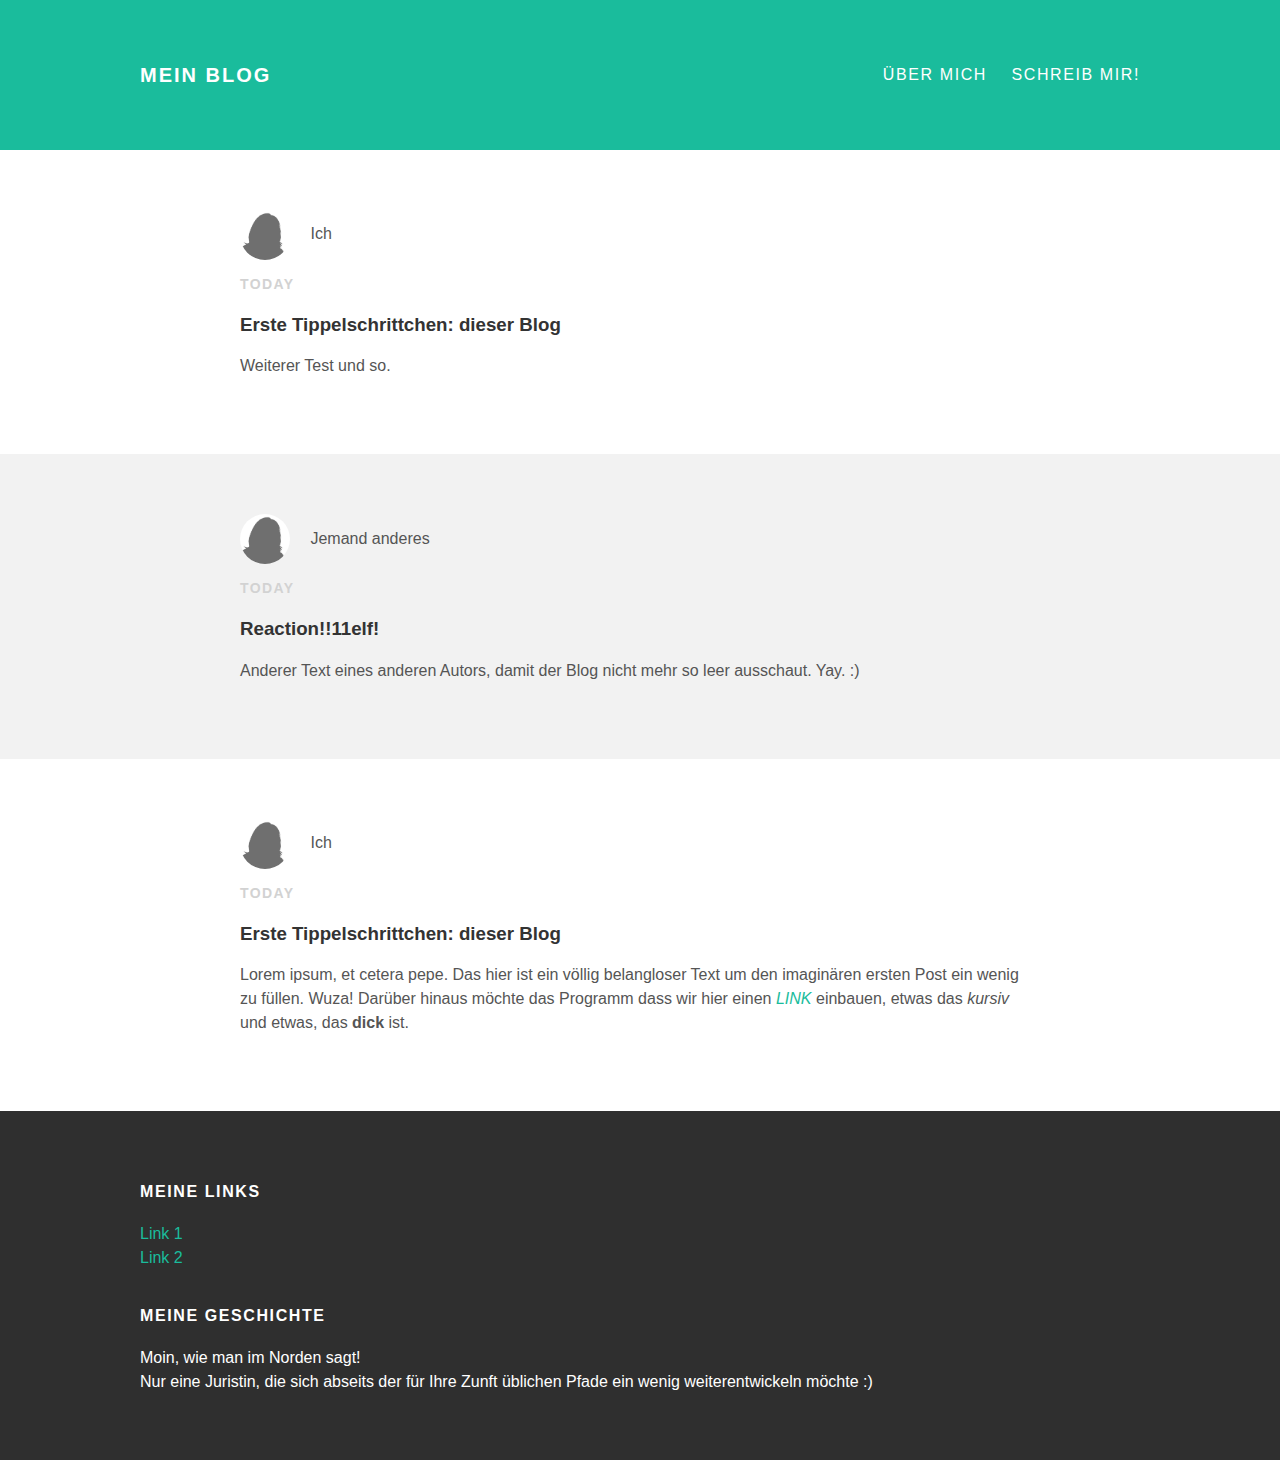
<file: index.html>
<!DOCTYPE html>
<html lang="en" dir="ltr">

  <head>
    <meta charset="utf-8">
    <title>Experimenteller Jurist*innenblog</title>
    <link rel="stylesheet" type="text/css" href="style.css">
  </head>

  <body>
  <div id="header">
    <div class="container">
      <a id="header-title" href="index.html">Mein Blog</a>
      <ul id="header-nav">
        <li><a href="about.html">Über Mich</a></li>
        <li><a href="mailto:detmers.carola@mailbox.org">Schreib mir!</a></li>
      </ul>
    </div>
  </div>

  <div id="content">
     <div class="post-container">
      <div class="post">
        <div class="post-author">
          <img src="me.png" height="50px" width="50px">
          <span>Ich</span>
        </div>
        <p class="post-date">Today</p>
        <h3 class="post-title">Erste Tippelschrittchen: dieser Blog</h3>
        <div class="post-content">
          <p>Weiterer Test und so.</p>
        </div>
      </div>
    </div>
    <div class="post-container">
      <div class="post">
        <div class="post-author">
          <img src="me.png" height="50px" width="50px">
          <span>Jemand anderes</span>
        </div>
        <p class="post-date">Today</p>
        <h3 class="post-title">Reaction!!11elf!</h3>
        <div class="post-content">
          <p> Anderer Text eines anderen Autors, damit der Blog nicht mehr so leer ausschaut. Yay. :)</p>
        </div>
      </div>
    </div>
    <div class="post-container">
      <div class="post">
        <div class="post-author">
          <img src="me.png" height="50px" width="50px">
          <span>Ich</span>
        </div>
        <p class="post-date">Today</p>
        <h3 class="post-title">Erste Tippelschrittchen: dieser Blog</h3>
        <div class="post-content">
          <p>Lorem ipsum, et cetera pepe. Das hier ist ein völlig belangloser Text um den imaginären ersten Post ein wenig zu füllen. Wuza!
          Darüber hinaus möchte das Programm dass wir hier einen <em><a href="https://google.com">LINK</a></em> einbauen,
          etwas das <em>kursiv</em> und etwas, das <strong>dick</strong> ist.</p>
        </div>
      </div>
    </div>
  </div>

  <div id="footer">
    <div class="container">
      <div class="column">
        <h4>Meine Links</h4>
        <p>
          <a href="">Link 1</a> <br>
          <a href="">Link 2</a>
        </p>
      </div>
      <div class="column">
        <h4>Meine Geschichte</h4>
        <p>Moin, wie man im Norden sagt! <br> Nur eine Juristin, die sich abseits der für Ihre Zunft üblichen Pfade ein wenig weiterentwickeln möchte :)
        </p>
      </div>

    </div>
  </div>
  </body>
</html>
</file>
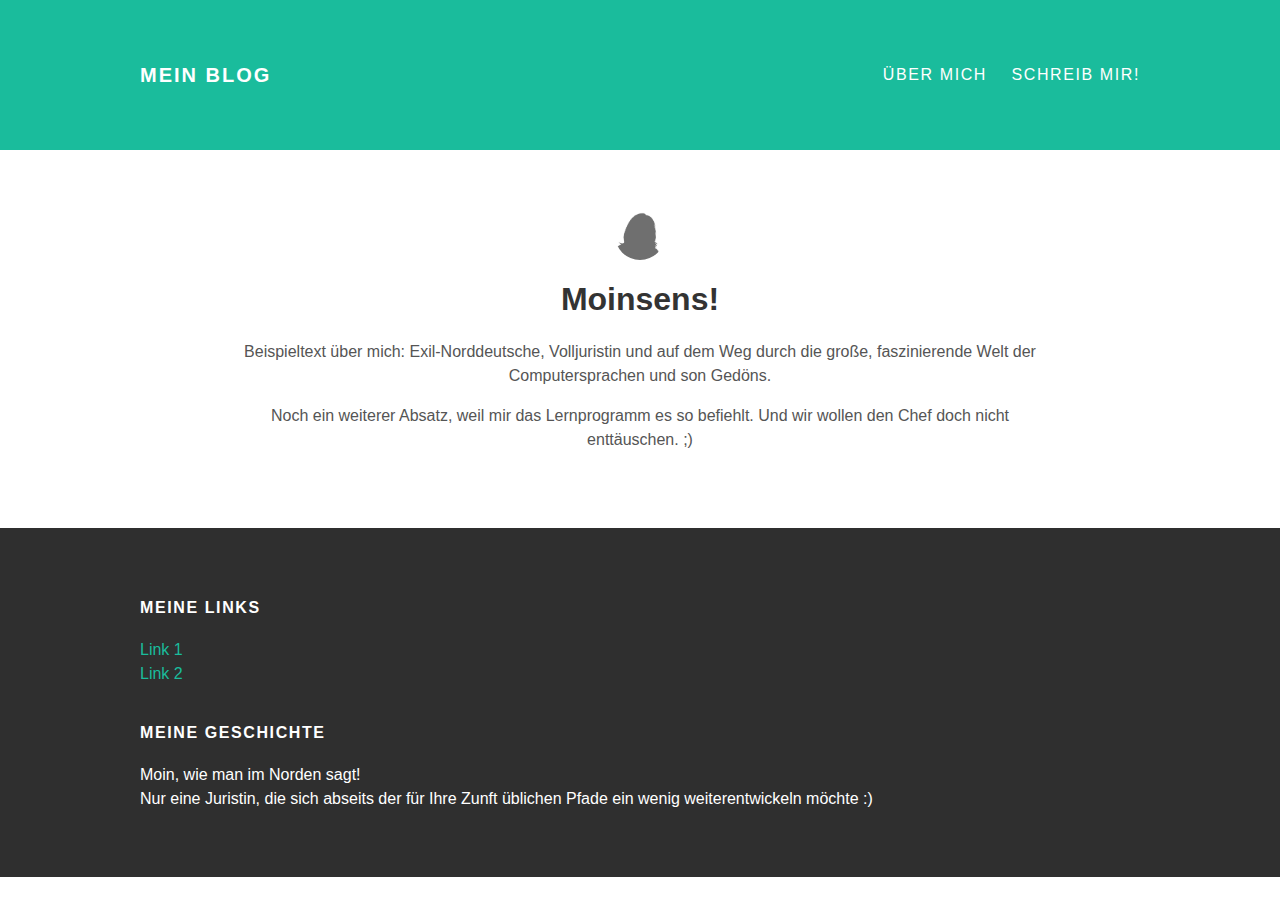
<file: about.html>
<!DOCTYPE html>
<html lang="en" dir="ltr">

  <head>
    <meta charset="utf-8">
    <title>Experimenteller Jurist*innenblog</title>
    <link rel="stylesheet" type="text/css" href="style.css">
  </head>

  <body>
  <div id="header">
    <div class="container">
      <a id="header-title" href="index.html">Mein Blog</a>
      <ul id="header-nav">
        <li><a href="about.html">Über Mich</a></li>
        <li><a href="mailto:detmers.carola@mailbox.org">Schreib mir!</a></li>
      </ul>
    </div>
  </div>

  <div id="content">
    <div class="container">
      <div class="about">
        <div class="about-author">
          <img src="me.png" height="50px" width="50px">
        </div>
        <h1 class="about-title">Moinsens!</h3>
        <div class="about-content">
          <p>Beispieltext über mich: Exil-Norddeutsche, Volljuristin und auf dem Weg durch die große, faszinierende Welt der Computersprachen und son Gedöns.</p>
          <p>Noch ein weiterer Absatz, weil mir das Lernprogramm es so befiehlt. Und wir wollen den Chef doch nicht enttäuschen. ;) </p>
        </div>
      </div>
    </div>
  </div>

  <div id="footer">
    <div class="container">
      <div class="column">
        <h4>Meine Links</h4>
        <p>
          <a href="">Link 1</a> <br>
          <a href="">Link 2</a>
        </p>
      </div>
      <div class="column">
        <h4>Meine Geschichte</h4>
        <p>Moin, wie man im Norden sagt! <br> Nur eine Juristin, die sich abseits der für Ihre Zunft üblichen Pfade ein wenig weiterentwickeln möchte :)</p>
      </div>
    </div>
  </div>

  </body>
</html>
</file>
<file: style.css>
@import url (http://fonts.googleapis.com/css?family=Montserrat:400,700);

body {
  color: #555;
  margin: 0;
  font-family: 'Montserrat', sans-serif;
}

#header {
  background-color: #1abc9c;
  height: 150px;
  line-height: 150px;
}

#header a {
  color: white;
  text-decoration: none;
  text-transform: uppercase;
  letter-spacing: 0.1em;
}

#header a:hover {
  color: #222;
}

#header-title {
  display: block;
  float: left;
  font-size: 20px;
  font-weight: bold;
}

#header-nav {
  display: block;
  float: right;
  margin-top: 0;
}

#header-nav li {
  display: inline;
  padding-left: 20px;
}

.container {
  max-width: 1000px;
  margin: 0 auto;
}

a {
  color: #1abc9c;
  text-decoration: none;
}

a:hover {
  color: #F6A623;
}

.post-author img, .about-author img {
  width: 50px;
  height: 50px;
  vertical-align: middle;
  border-radius: 50%;
}

.post-author span {
  margin-left: 16px;
}

.post-date {
  color: #D2D2D2;
  font-size: 14px;
  font-weight: bold;
  text-transform: uppercase;
  letter-spacing: 0.1em;
}

h1, h2, h3, h4 {
  color: #333;
}

p {
  line-height: 1.5;
}

.post, .about {
  max-width: 800px;
  margin: 0 auto;
  padding: 60px 0;
}

.about {
  text-align: center;
}

.post-container:nth-child(even) {
  background-color: #f2f2f2;
}

#footer {
  background-color: #2f2f2f;
  padding: 50px 0;
}

.column {
  min-width: 300px;
  display: inline-block;
  vertical-align: top;
}

#footer h4 {
  color: white;
  text-transform: uppercase;
  letter-spacing: 0.1em;
}

#footer p {
  color: white;
}
</file>
